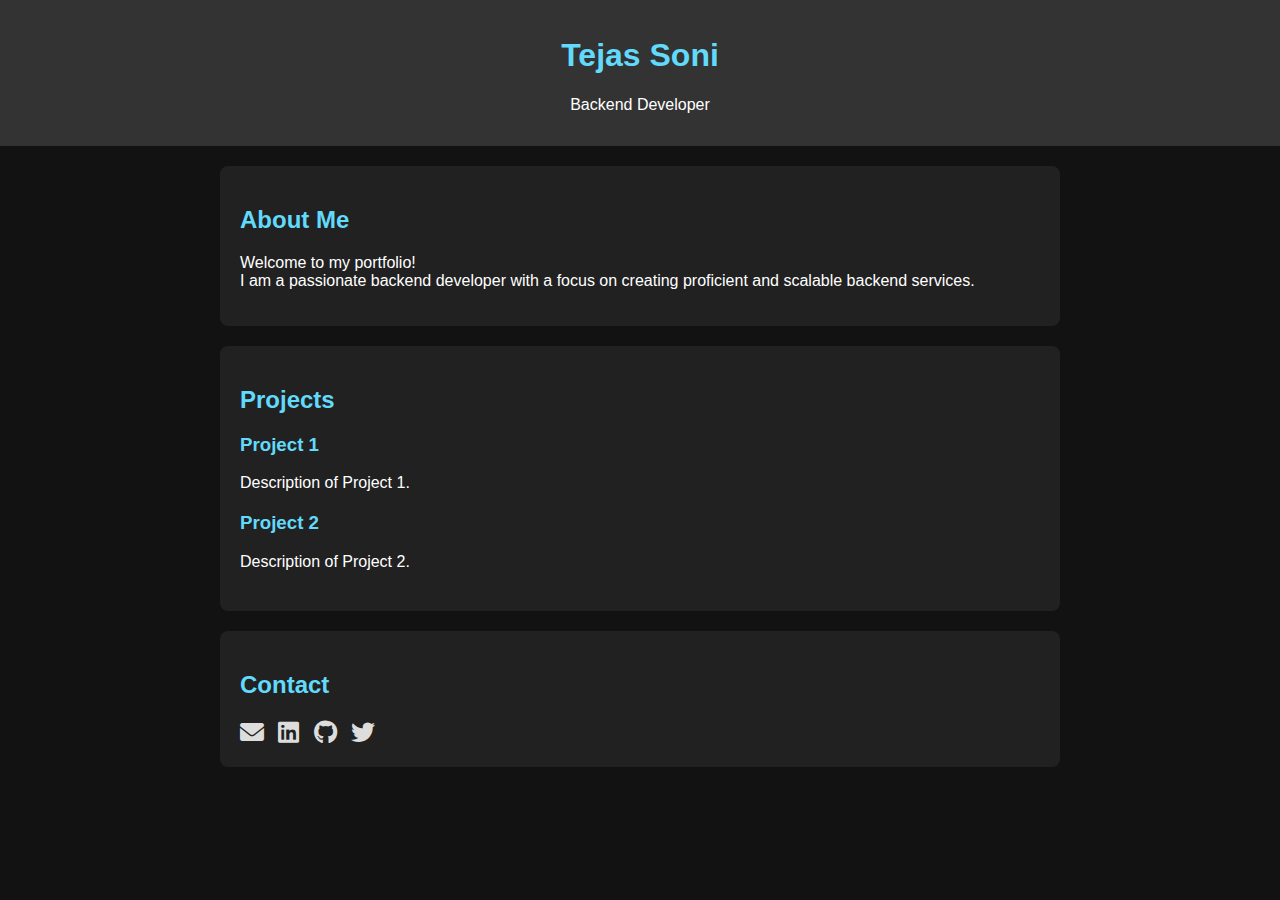
<file: index.html>
<!DOCTYPE html>
<html lang="en">
  <head>
    <meta charset="UTF-8" />
    <meta name="viewport" content="width=device-width, initial-scale=1.0" />
    <link rel="stylesheet" href="styles.css" />
    <link rel="icon" type="image/png" href="t.png" />
    <link
      rel="stylesheet"
      href="https://cdnjs.cloudflare.com/ajax/libs/font-awesome/6.0.0/css/all.min.css"
    />
    <title>Tejas Soni - Portfolio</title>
  </head>

  <body>
    <header>
      <h1>Tejas Soni</h1>
      <p>Backend Developer</p>
    </header>

    <section id="about">
      <h2>About Me</h2>
      <p>
        Welcome to my portfolio!<br />
        I am a passionate backend developer with a focus on creating proficient
        and scalable backend services.
      </p>
    </section>

    <section id="projects" class="slide-in">
      <h2>Projects</h2>
      <div class="project">
        <h3>Project 1</h3>
        <p>Description of Project 1.</p>
      </div>
      <div class="project">
        <h3>Project 2</h3>
        <p>Description of Project 2.</p>
      </div>
      <!-- Add more project sections as needed -->
    </section>

    <section id="contact">
      <h2>Contact</h2>
      <div class="social-icons">
        <a href="mailto:sonitejash.27@gmail.com" target="_blank"
          ><i class="fa-solid fa-envelope"></i
        ></a>
        <a
          href="https://www.linkedin.com/in/tejas-soni-75232710a/"
          target="_blank"
          ><i class="fab fa-linkedin"></i
        ></a>
        <a href="https://github.com/sonitejas/" target="_blank"
          ><i class="fab fa-github"></i
        ></a>
        <a href="https://twitter.com/TejasSoni27" target="_blank"
          ><i class="fab fa-twitter"></i
        ></a>
      </div>
      <!-- Add more contact information as needed -->
    </section>
  </body>
</html>
</file>
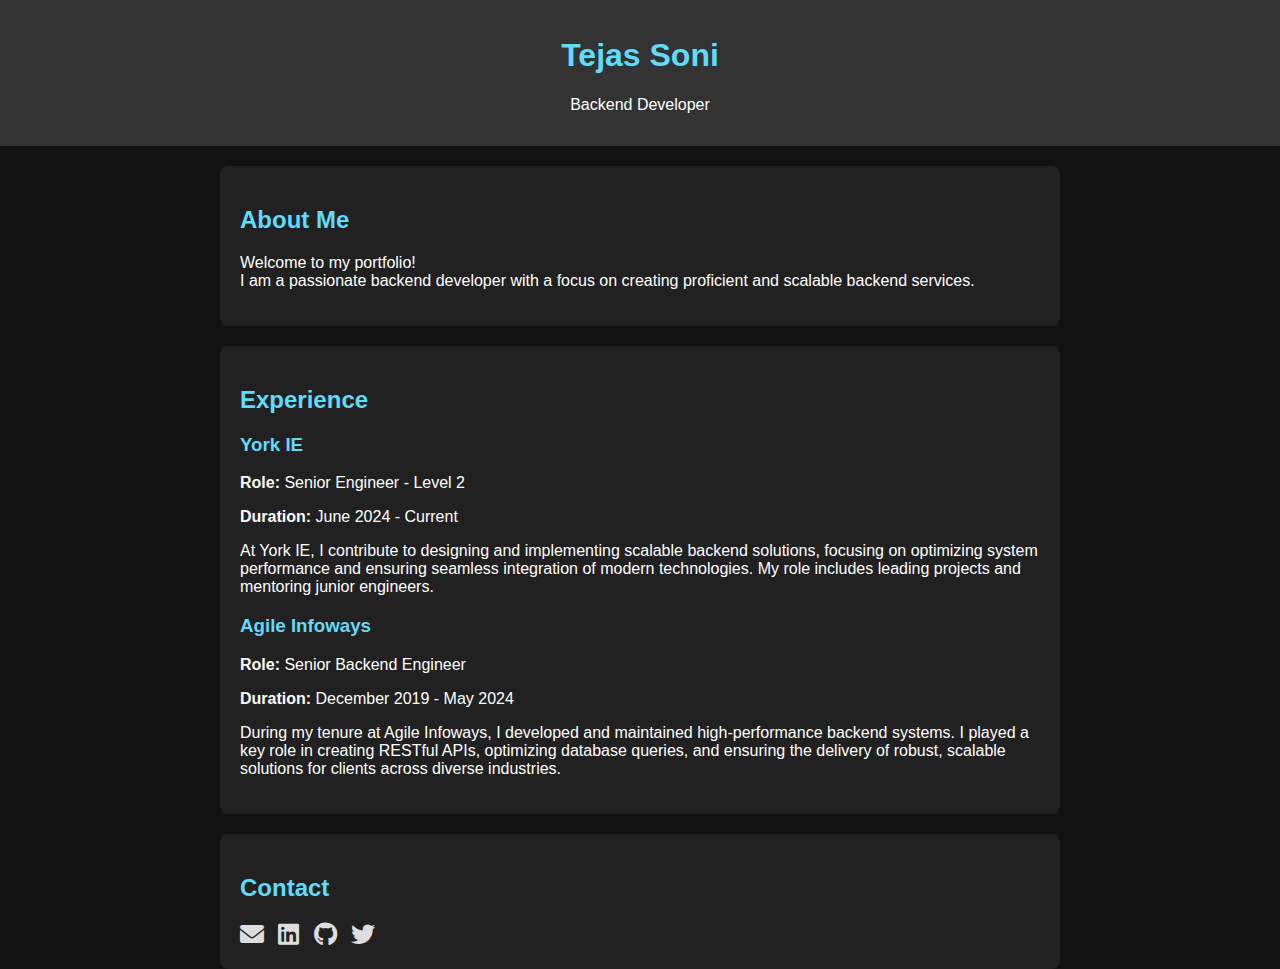
<file: Old/index.html>
<!DOCTYPE html>
<html lang="en">
  <head>
    <meta charset="UTF-8" />
    <meta name="viewport" content="width=device-width, initial-scale=1.0" />
    <link rel="stylesheet" href="styles.css" />
    <link rel="icon" type="image/png" href="t.png" />
    <link
      rel="stylesheet"
      href="https://cdnjs.cloudflare.com/ajax/libs/font-awesome/6.0.0/css/all.min.css"
    />
    <title>Tejas Soni - Portfolio</title>
  </head>

  <body>
    <header>
      <h1>Tejas Soni</h1>
      <p>Backend Developer</p>
    </header>

    <section id="about">
      <h2>About Me</h2>
      <p>
        Welcome to my portfolio!<br />
        I am a passionate backend developer with a focus on creating proficient
        and scalable backend services.
      </p>
    </section>

    <section id="experience" class="slide-in">
      <h2>Experience</h2>
      <div class="experience">
        <h3>York IE</h3>
        <p><strong>Role:</strong> Senior Engineer - Level 2</p>
        <p><strong>Duration:</strong> June 2024 - Current</p>
        <p>
          At York IE, I contribute to designing and implementing scalable
          backend solutions, focusing on optimizing system performance and
          ensuring seamless integration of modern technologies. My role includes
          leading projects and mentoring junior engineers.
        </p>
      </div>
      <div class="experience">
        <h3>Agile Infoways</h3>
        <p><strong>Role:</strong> Senior Backend Engineer</p>
        <p><strong>Duration:</strong> December 2019 - May 2024</p>
        <p>
          During my tenure at Agile Infoways, I developed and maintained
          high-performance backend systems. I played a key role in creating
          RESTful APIs, optimizing database queries, and ensuring the delivery
          of robust, scalable solutions for clients across diverse industries.
        </p>
      </div>
    </section>

    <section id="contact">
      <h2>Contact</h2>
      <div class="social-icons">
        <a href="mailto:sonitejash.27@gmail.com" target="_blank"
          ><i class="fa-solid fa-envelope"></i
        ></a>
        <a
          href="https://www.linkedin.com/in/tejas-soni-75232710a/"
          target="_blank"
          ><i class="fab fa-linkedin"></i
        ></a>
        <a href="https://github.com/sonitejas/" target="_blank"
          ><i class="fab fa-github"></i
        ></a>
        <a href="https://twitter.com/TejasSoni27" target="_blank"
          ><i class="fab fa-twitter"></i
        ></a>
      </div>
      <!-- Add more contact information as needed -->
    </section>
  </body>
</html>
</file>
<file: styles.css>
body {
  font-family: "Arial", sans-serif;
  margin: 0;
  padding: 0;
  box-sizing: border-box;
  background-color: #121212;
  color: #fff;
}

header {
  background-color: #333;
  color: white;
  text-align: center;
  padding: 1em 0;
  animation: fadeIn 1s ease-out;
}

@keyframes fadeIn {
  from {
    opacity: 0;
  }

  to {
    opacity: 1;
  }
}

h1,
h2,
h3 {
  color: #61dafb;
}

section {
  max-width: 800px;
  margin: 0 auto;
  padding: 20px;
  background-color: #212121;
  border-radius: 8px;
  margin-top: 20px;
  animation: slideIn 1s ease-out;
}

@keyframes slideIn {
  from {
    transform: translateY(-50px);
    opacity: 0;
  }

  to {
    transform: translateY(0);
    opacity: 1;
  }
}

.project {
  margin-bottom: 20px;
}

a {
  color: #61dafb;
  text-decoration: none;
}

a:hover {
  text-decoration: underline;
}

img {
  height: 20px;
}

.social-icons a {
  margin-right: 10px;
  color: #ddd; /* Adjust the color as needed */
  font-size: 24px;
}
</file>
<file: Old/styles.css>
body {
  font-family: "Arial", sans-serif;
  margin: 0;
  padding: 0;
  box-sizing: border-box;
  background-color: #121212;
  color: #fff;
}

header {
  background-color: #333;
  color: white;
  text-align: center;
  padding: 1em 0;
  animation: fadeIn 1s ease-out;
}

@keyframes fadeIn {
  from {
    opacity: 0;
  }

  to {
    opacity: 1;
  }
}

h1,
h2,
h3 {
  color: #61dafb;
}

section {
  max-width: 800px;
  margin: 0 auto;
  padding: 20px;
  background-color: #212121;
  border-radius: 8px;
  margin-top: 20px;
  animation: slideIn 1s ease-out;
}

@keyframes slideIn {
  from {
    transform: translateY(-50px);
    opacity: 0;
  }

  to {
    transform: translateY(0);
    opacity: 1;
  }
}

.project {
  margin-bottom: 20px;
}

a {
  color: #61dafb;
  text-decoration: none;
}

a:hover {
  text-decoration: underline;
}

img {
  height: 20px;
}

.social-icons a {
  margin-right: 10px;
  color: #ddd; /* Adjust the color as needed */
  font-size: 24px;
}
</file>
